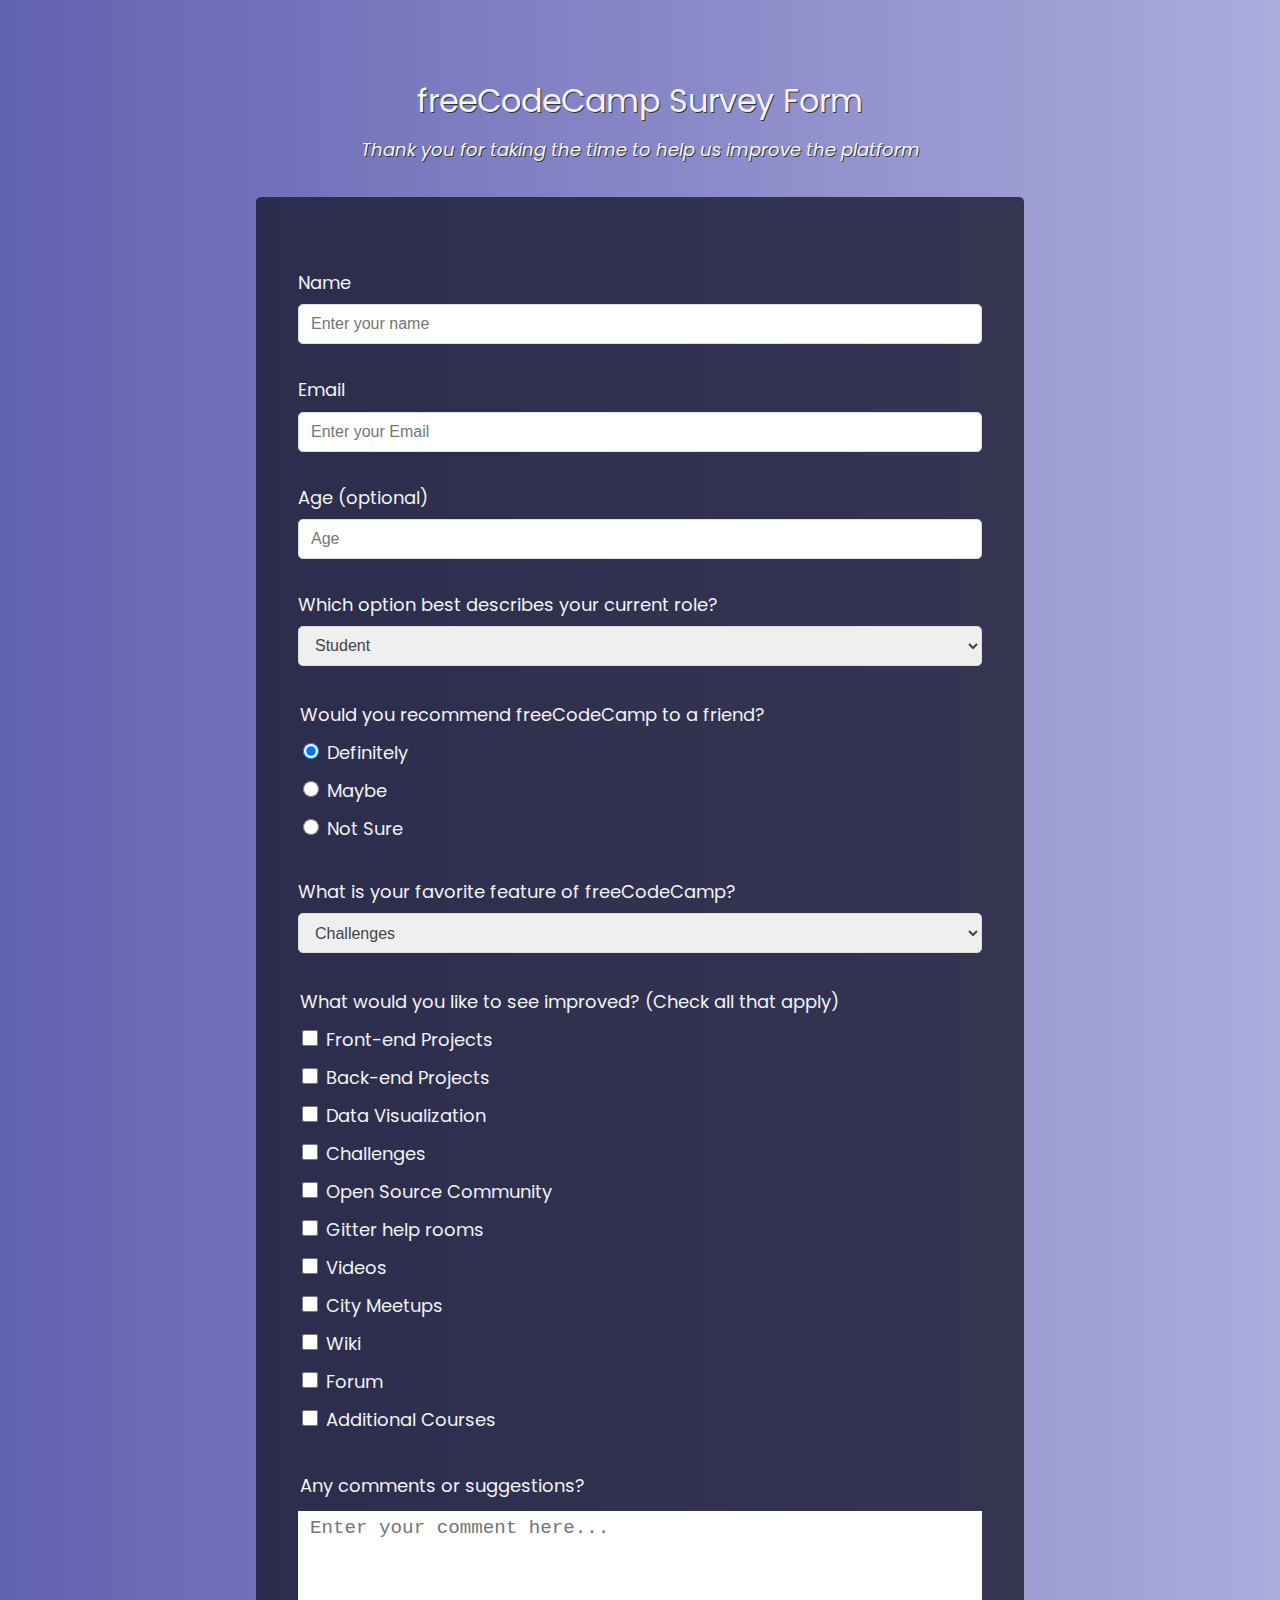
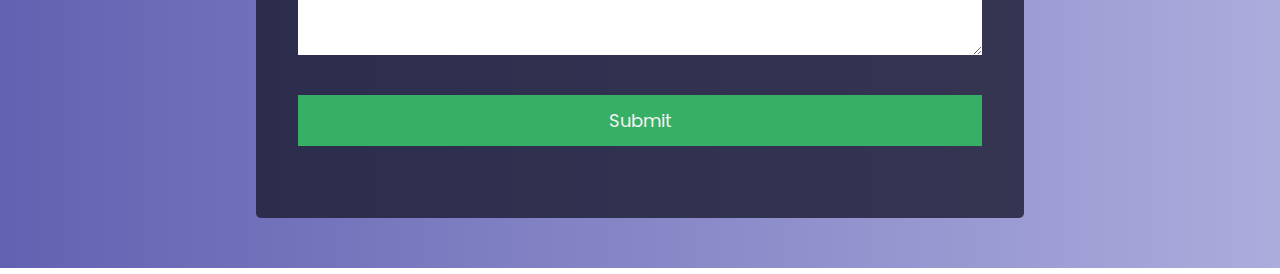
<file: 2_survey_form/index.html>
<!DOCTYPE html>
<html lang="en">
  <head>
    <meta charset="UTF-8" />
    <meta name="viewport" content="width=device-width, initial-scale=1.0" />
    <link rel="preconnect" href="https://fonts.gstatic.com" />
    <link
      href="https://fonts.googleapis.com/css2?family=Poppins:wght@300;400;600;700&display=swap"
      rel="stylesheet"
    />
    <link rel="stylesheet" href="style.css" />
    <title>Survey Form</title>
  </head>
  <body>
    <div class="container">
      <header class="text-center">
        <h1 id="title">freeCodeCamp Survey Form</h1>
        <p id="description" class="description">
          <em>Thank you for taking the time to help us improve the platform</em>
        </p>
      </header>
      <form action="#" id="survey-form" class="form-label">
        <div class="form-group">
          <label for="name" id="name-label">Name</label>
          <input
            type="text"
            id="name"
            class="form-control"
            placeholder="Enter your name"
            required
          />
        </div>

        <div class="form-group">
          <label for="email" id="email-label">Email</label>
          <input
            type="email"
            id="email"
            class="form-control"
            placeholder="Enter your Email"
            required
          />
        </div>

        <div class="form-group">
          <label for="number" id="number-label">Age (optional)</label>
          <input
            type="number"
            min="10"
            max="99"
            name="age"
            id="number"
            placeholder="Age"
            class="form-control"
            required
          />
        </div>

        <div class="form-group">
          <label for="dropdown"
            >Which option best describes your current role?</label
          >
          <select name="dropdown" id="dropdown" class="form-control" required>
            <option disabled>Select current role</option>
            <option value="Student">Student</option>
            <option value="Full Time Job">Full Time Job</option>
            <option value="Full Time Learner">Full Time Learner</option>
            <option value="Prefer not to say">Prefer not to say</option>
            <option value="Other">Other</option>
          </select>
        </div>

        <div class="form-group">
          <p>Would you recommend freeCodeCamp to a friend?</p>
          <p>
            <label>
              <input type="radio" name="answer" id="definitely" checked />
              Definitely
            </label>
          </p>
          <p>
            <label>
              <input type="radio" name="answer" id="maybe" />
              Maybe
            </label>
          </p>
          <p>
            <label>
              <input type="radio" name="answer" id="notsure" />
              Not Sure
            </label>
          </p>
        </div>

        <div class="form-group">
          <label for="favorite">
            What is your favorite feature of freeCodeCamp?
          </label>
          <select name="favorite" id="favorite" class="form-control" required>
            <option disabled>Select an option</option>
            <option value="Student">Challenges</option>
            <option value="Full Time Job">Projects</option>
            <option value="Full Time Learner">Community</option>
            <option value="Prefer not to say">Open Source</option>
            <option value="Other">Other</option>
          </select>
        </div>

        <div class="form-group">
          <p>What would you like to see improved? (Check all that apply)</p>
          <p>
            <label>
              <input
                type="checkbox"
                name="checkbox"
                value="Front-end Projects"
              />Front-end Projects
            </label>
          </p>
          <p>
            <label>
              <input
                type="checkbox"
                name="checkbox"
                value="Back-end Projects"
              />Back-end Projects
            </label>
          </p>
          <p>
            <label>
              <input
                type="checkbox"
                name="checkbox"
                value="Data Visualization"
              />Data Visualization
            </label>
          </p>
          <p>
            <label>
              <input
                type="checkbox"
                name="checkbox"
                value="Challenges"
              />Challenges
            </label>
          </p>
          <p>
            <label>
              <input
                type="checkbox"
                name="checkbox"
                value="Open Source Community"
              />Open Source Community
            </label>
          </p>
          <p>
            <label>
              <input
                type="checkbox"
                name="checkbox"
                value="Gitter help rooms"
              />Gitter help rooms
            </label>
          </p>
          <p>
            <label>
              <input type="checkbox" name="checkbox" value="Videos" />Videos
            </label>
          </p>
          <p>
            <label>
              <input type="checkbox" name="checkbox" value="City Meetups" />City
              Meetups
            </label>
          </p>
          <p>
            <label>
              <input type="checkbox" name="checkbox" value="Wiki" />Wiki
            </label>
          </p>
          <p>
            <label>
              <input type="checkbox" name="checkbox" value="Forum" />Forum
            </label>
          </p>
          <p>
            <label>
              <input
                type="checkbox"
                name="checkbox"
                value="Additional Courses"
              />Additional Courses
            </label>
          </p>
        </div>
        <div class="form-group">
          <p>Any comments or suggestions?</p>
          <textarea
            name="comment"
            id="comment"
            cols="50"
            rows="6"
            placeholder="Enter your comment here..."
            required
          ></textarea>
        </div>

        <div class="form-group">
          <button type="submit" id="submit">Submit</button>
        </div>
      </form>
    </div>
    <script src="./index.js"></script>
  </body>
</html>
</file>
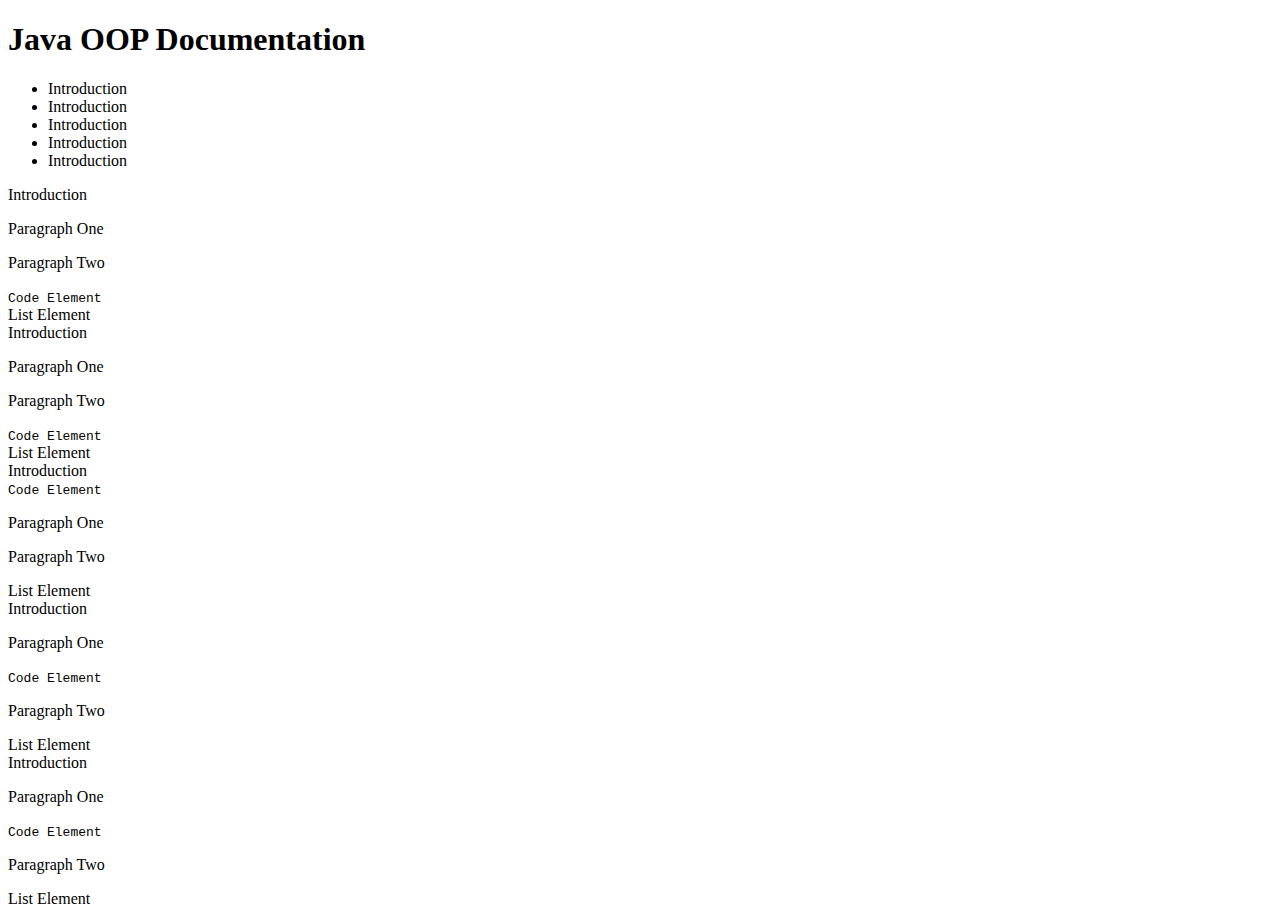
<file: 4_techinal_documentation_page/index.html>
<!DOCTYPE html>
<html lang="en">
  <head>
    <meta charset="UTF-8" />
    <meta name="viewport" content="width=device-width, initial-scale=1.0" />
    <link rel="stylesheet" href="style.css" />
    <title>Technical Documentation Page</title>
  </head>
  <body>
    <nav id="navbar">
      <h1>Java OOP Documentation</h1>
      <ul>
        <li>Introduction</li>
        <li>Introduction</li>
        <li>Introduction</li>
        <li>Introduction</li>
        <li>Introduction</li>
      </ul>
    </nav>
    <main id="main-doc">
      <section class="main-section" id="Introduction">
        <header>Introduction</header>
        <p>Paragraph One</p>
        <p>Paragraph Two</p>
        <code>Code Element</code>
        <li>List Element</li>
      </section>
      <section class="main-section">
        <header>Introduction</header>
        <p>Paragraph One</p>
        <p>Paragraph Two</p>
        <code>Code Element</code>
        <li>List Element</li>
      </section>
      <section class="main-section">
        <header>Introduction</header>
        <code>Code Element</code>
        <p>Paragraph One</p>
        <p>Paragraph Two</p>
        <li>List Element</li>
      </section>
      <section class="main-section">
        <header>Introduction</header>
        <p>Paragraph One</p>
        <code>Code Element</code>
        <p>Paragraph Two</p>
        <li>List Element</li>
      </section>
      <section class="main-section">
        <header>Introduction</header>
        <p>Paragraph One</p>
        <code>Code Element</code>
        <p>Paragraph Two</p>
        <li>List Element</li>
      </section>
    </main>
  </body>
</html>
</file>
<file: 2_survey_form/style.css>
/* Variables */
:root {
  --color-white: #f3f3f3;
  --color-darkblue: #1b1b32;
  --color-darkblue-alpha: rgba(27, 27, 50, 0.8);
  --color-green: #37af65;

  --accent-left: rgba(58, 58, 158, 0.8);
  --accent-right: rgba(136, 136, 206, 0.7);

  --size-subheading: 1.125rem;
  --size-label: 1.125rem;
}

/* Grand Reset */
*,
*::before,
*::after {
  -webkit-box-sizing: border-box;
          box-sizing: border-box;
}

/* General Styles */

body {
  margin: 0;
  font-family: "Poppins", sans-serif;
  font-weight: 400;
  line-height: 1.6;
  background: -webkit-gradient(linear, left top, right top, from(var(--accent-left)), to(var(--accent-right))),
    url(https://images.pexels.com/photos/3184299/pexels-photo-3184299.jpeg?auto=compress&cs=tinysrgb&dpr=2&h=650&w=940);
  background: -o-linear-gradient(left, var(--accent-left), var(--accent-right)),
    url(https://images.pexels.com/photos/3184299/pexels-photo-3184299.jpeg?auto=compress&cs=tinysrgb&dpr=2&h=650&w=940);
  background: linear-gradient(to right, var(--accent-left), var(--accent-right)),
    url(https://images.pexels.com/photos/3184299/pexels-photo-3184299.jpeg?auto=compress&cs=tinysrgb&dpr=2&h=650&w=940);
  background-size: cover;
  background-repeat: no-repeat;
  background-position: center;
  color: var(--color-white);
}

/* Utilities */
.container {
  margin: 3.125rem auto;
}

.text-center {
  text-align: center;
}

.description {
  font-size: var(--size-subheading);
  margin: 1rem auto;
  text-shadow: 1px 1px #333;
}

/* Header */
header {
  padding: 2rem 1rem 1rem 1rem;
}

h1 {
  font-weight: 400;
  line-height: 1.2;
  margin: 0;
  text-shadow: 1px 1px #333;
}

/* Form */
form {
  background: var(--color-darkblue-alpha);
  padding: 2.5rem 0.625rem;
  border-radius: 0.3rem;
  width: 60%;
  margin: auto;
}

.form-group {
  display: -webkit-box;
  display: -ms-flexbox;
  display: flex;
  -webkit-box-orient: vertical;
  -webkit-box-direction: normal;
      -ms-flex-direction: column;
          flex-direction: column;
  margin: 2rem;
}

.form-group p {
  line-height: 1;
  margin: 0.5rem 0.1rem;
}

.form-group p:not(:nth-child(1)) {
  margin: 0.5rem 0;
}

.form-label {
  font-size: var(--size-label);
}

.form-control {
  display: block;
  width: 100%;
  font-size: 1rem;
  height: 2.5rem;
  padding: 0.375rem 0.75rem;
  border-radius: 0.3rem;
  border: 1px solid #dddddd;
  margin-top: 0.4rem;
}

input[type="radio"],
input[type="checkbox"] {
  width: 1rem;
  height: 1rem;
}

input[type="checkbox"] {
  margin-right: 0.5rem;
}

textarea {
  font-size: 1.2rem;
  padding: 0.375rem 0.75rem;
  width: 100%;
  height: auto;
  border: none;
  margin: 0.5rem 0;
}

button {
  background-color: var(--color-green);
  border: none;
  color: var(--color-white);
  padding: 0.75rem;
  font-size: var(--size-label);
  font-family: "Poppins", sans-serif;
  cursor: pointer;
}

/* Mobile Responsiveness */

@media all and (max-width: 1141px) {
  form {
    width: 80%;
  }
}

@media all and (max-width: 540px) {
  form {
    width: 95%;
  }
}

@media all and (max-width: 440px) {
  form {
    padding: 0.625rem;
  }

  .form-group {
    margin: 1rem 0;
  }

  .form-group p {
    line-height: 1.4;
    margin: 0.5rem 0.1rem;
  }
}

@media all and (max-width: 320px) {
  /* nothing here */
}
</file>
<file: 4_techinal_documentation_page/style.css>
*,
*::before,
*::after {
  -webkit-box-sizing: border-box;
          box-sizing: border-box;
}
</file>
